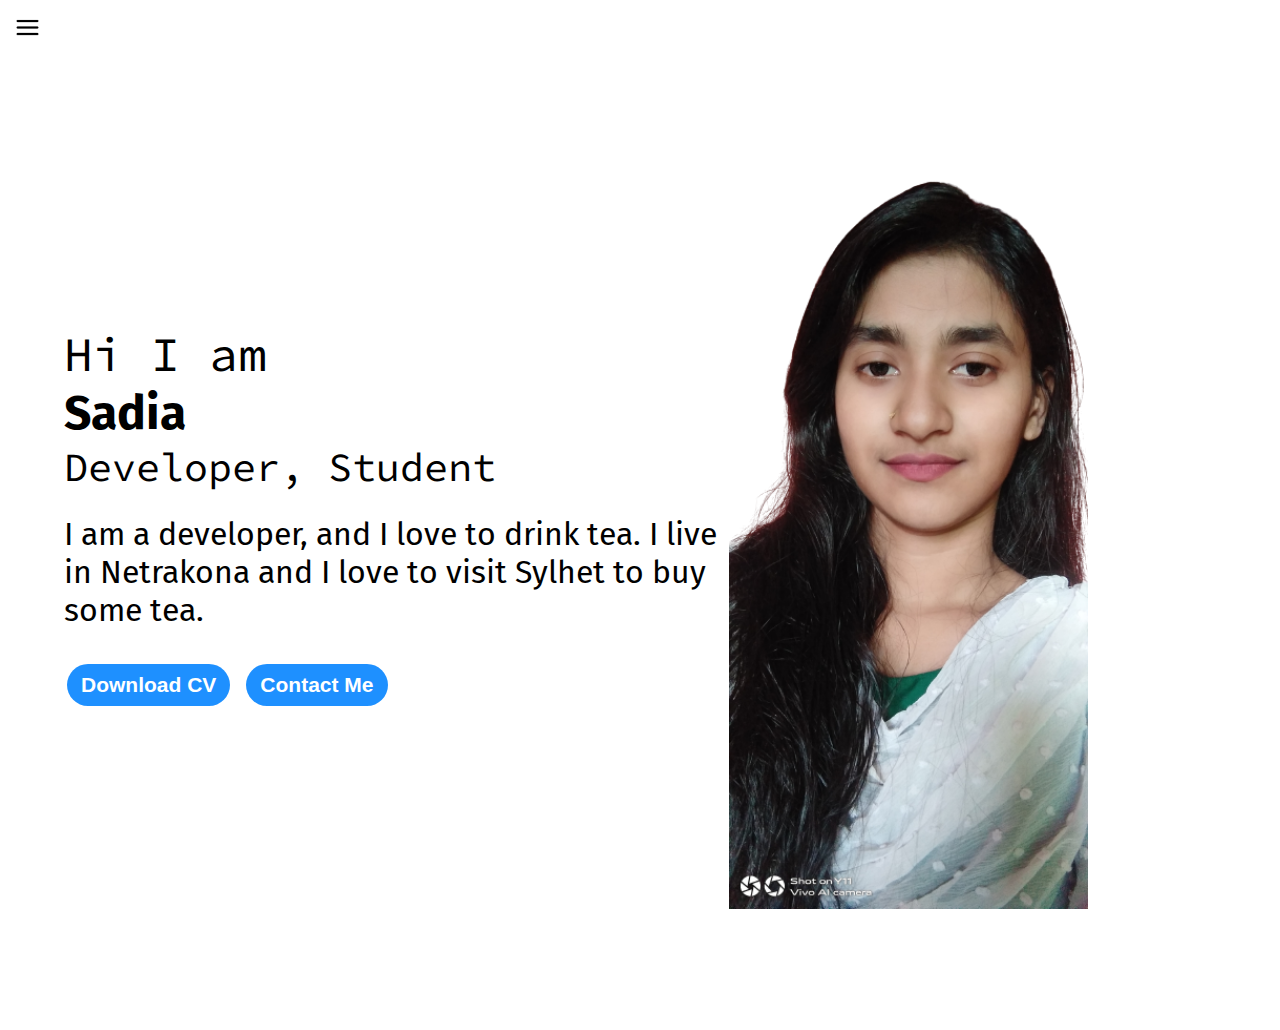
<file: index.html>
<!DOCTYPE html>
<html lang="en">
<head>
    <meta charset="UTF-8">
    <meta name="viewport" content="width=device-width, initial-scale=1.0">
    <title>Portfolio</title>
    <link rel="stylesheet" href="style.css">
</head>
<body>
    <div class="container">
    <div class="sidebar sidebarGo">

        <nav>
            <ul>
                <li><a href="/">Home</a></li>
                <li><a href="intro.html">My Intro</a></li>
                <li><a href="services.html">Services</a></li>
                <li><a href="blog.html">Blog</a></li>
                <li><a href="contact.html">Contact Me</a></li>
            </ul>
        </nav>
    </div>

    <div class="main">
        <div class="hamburger">
            <img class="ham" src="images/menubar.png" alt="" width="35">
            <img class="cross" src="images/cross.png" alt="" width="23">
        </div>
      <div class="infoContainer">
            <div class="devInfo">
               <div class="hello">Hi I am</div>
               <div class="name">Sadia</div>
               <div class="about">Developer, Student</div>
               <div class="moreabout">I am a developer, and I love to drink tea. I live in Netrakona and I love to visit Sylhet to buy some tea. </div>
               <div class="buttons">

                <a href="/cv.txt" target="_blank">
                <button class="btn">Download CV</button></a>
                <a href="/contact.html"><button class="btn">Contact Me</button></a>
               </div>
            </div>
            <div class="devPic">
              <img src="images/Ani.png" alt="Ani">
            </div>
        </div>
    </div>
</div>

<script src="script.js"></script>
</body>
</html>
</file>
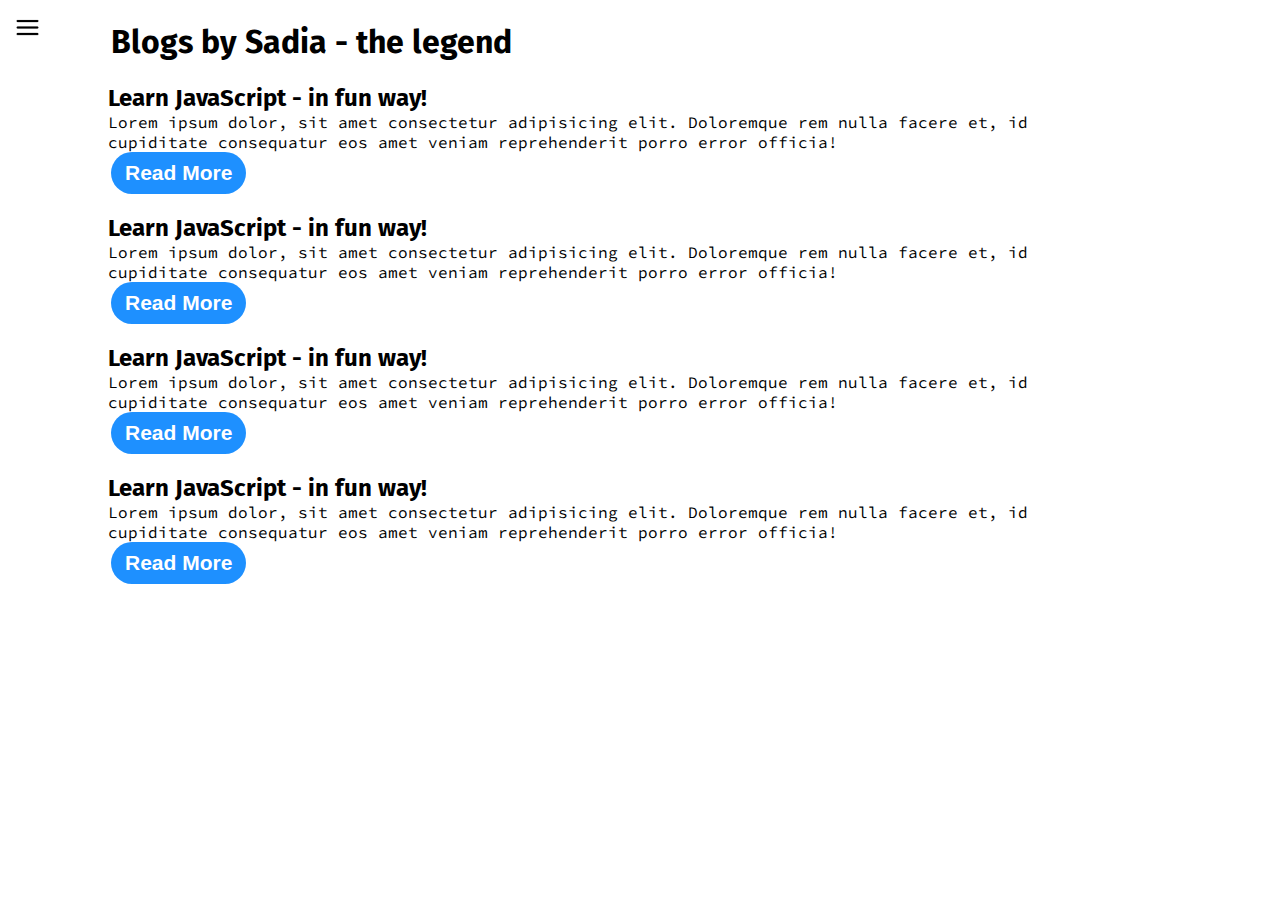
<file: blog.html>
<!DOCTYPE html>
<html lang="en">
<head>
    <meta charset="UTF-8">
    <meta name="viewport" content="width=device-width, initial-scale=1.0">
    <title>Portfolio</title>
    <link rel="stylesheet" href="style.css">
</head>
<body>
    <div class="container">
    <div class="sidebar sidebarGo">

        <nav>
            <ul>
                <li><a href="/">Home</a></li>
                <li><a href="intro.html">My Intro</a></li>
                <li><a href="services.html">Services</a></li>
                <li><a href="blog.html">Blog</a></li>
                <li><a href="contact.html">Contact Me</a></li>
            </ul>
        </nav>
    </div>

    <div class="main">
        <div class="hamburger">
            <img class="ham" src="images/menubar.png" alt="" width="35">
            <img class="cross" src="images/cross.png" alt="" width="23">
        </div>
        <div class="blogContainer">
            <h1>Blogs by Sadia - the legend</h1>
            <div class="blogItem">
                <h2>Learn JavaScript - in fun way!</h2>
                <p>Lorem ipsum dolor, sit amet consectetur adipisicing elit. Doloremque rem nulla facere et, id cupiditate consequatur eos amet veniam reprehenderit porro error officia!</p>
           <button class="btn btn-sm">Read More</button>
            </div>

            <div class="blogItem">
                <h2>Learn JavaScript - in fun way!</h2>
                <p>Lorem ipsum dolor, sit amet consectetur adipisicing elit. Doloremque rem nulla facere et, id cupiditate consequatur eos amet veniam reprehenderit porro error officia!</p>
                <button class="btn btn-sm">Read More</button>
            </div>

            <div class="blogItem">
                <h2>Learn JavaScript - in fun way!</h2>
                <p>Lorem ipsum dolor, sit amet consectetur adipisicing elit. Doloremque rem nulla facere et, id cupiditate consequatur eos amet veniam reprehenderit porro error officia!</p>
                <button class="btn btn-sm">Read More</button>
            </div>

            <div class="blogItem">
                <h2>Learn JavaScript - in fun way!</h2>
                <p>Lorem ipsum dolor, sit amet consectetur adipisicing elit. Doloremque rem nulla facere et, id cupiditate consequatur eos amet veniam reprehenderit porro error officia!</p>
                <button class="btn btn-sm">Read More</button>
            </div>
        </div>
    </div>
</div>

<script src="script.js"></script>
</body>
</html>
</file>
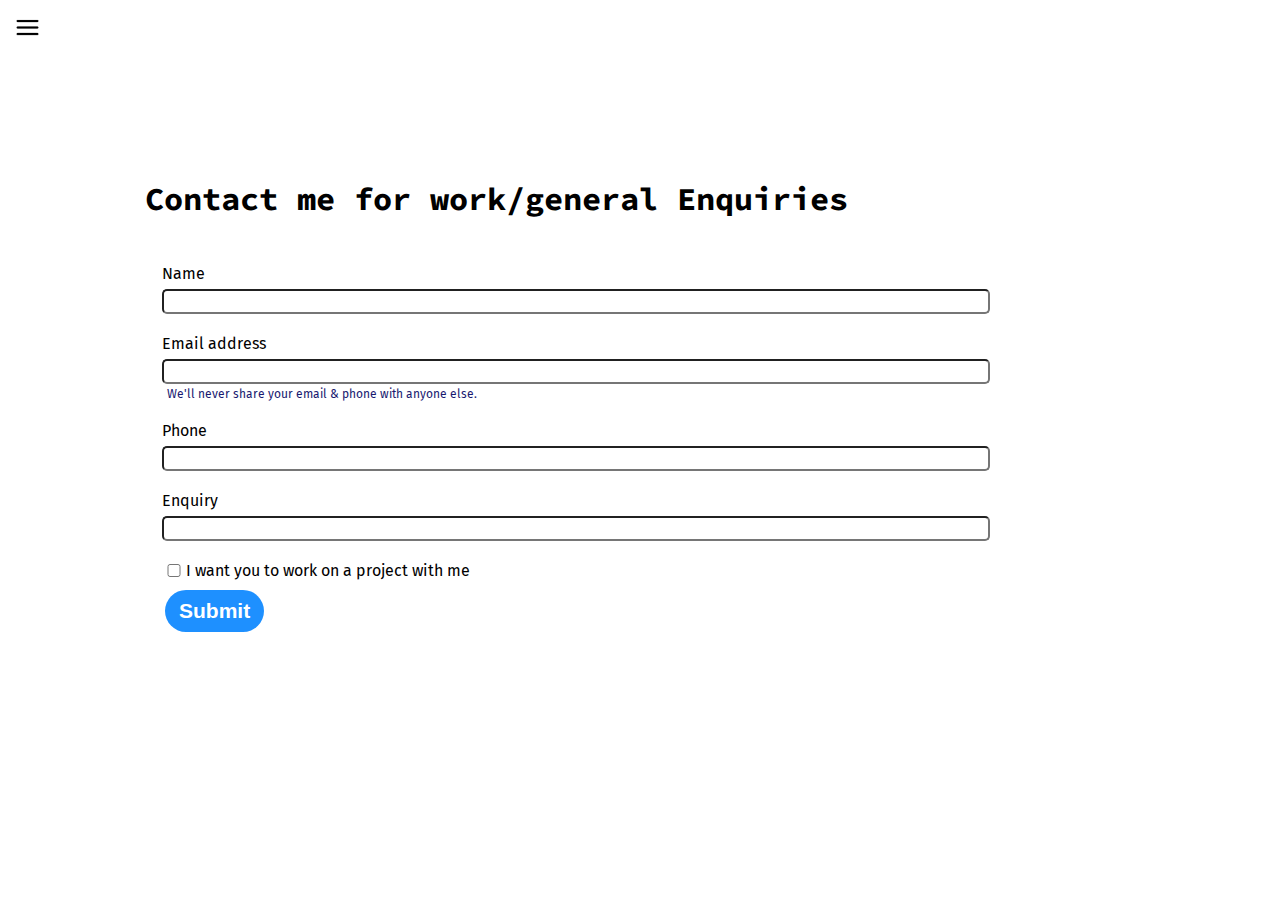
<file: contact.html>
<!DOCTYPE html>
<html lang="en">
<head>
    <meta charset="UTF-8">
    <meta name="viewport" content="width=device-width, initial-scale=1.0">
    <title>Portfolio</title>
    <link rel="stylesheet" href="style.css">
</head>
<body>
    <div class="container">
    <div class="sidebar sidebarGo">

        <nav>
            <ul>
                <li><a href="/">Home</a></li>
                <li><a href="intro.html">My Intro</a></li>
                <li><a href="services.html">Services</a></li>
                <li><a href="blog.html">Blog</a></li>
                <li><a href="contact.html">Contact Me</a></li>
            </ul>
        </nav>
    </div>

    <div class="main">
      <div class="hamburger">
        <img class="ham" src="images/menubar.png" alt="" width="35">
        <img class="cross" src="images/cross.png" alt="" width="23">
    </div>
       <div class="contactForm">
        <h1>Contact me for work/general Enquiries</h1>
        <form>
          <div class="mb-3">
            <label for="clientemail" class="form-label">Name</label>
            <input type="name" class="form-control" id="clientemail" aria-describedby="emailHelp">
            
          </div>
            <div class="mb-3">
              <label for="clientemail" class="form-label">Email address</label>
              <input type="email" class="form-control" id="clientemail" aria-describedby="emailHelp">
              <div id="emailHelp" class="form-text">We'll never share your email & phone with anyone else.</div>
            </div>
            <div class="mb-3">
              <label for="clientphone" class="form-label">Phone</label>
              <input type="phone" class="form-control" id="clientphone">
            </div>
            <div class="mb-3">
              <label for="clientphone" class="form-label">Enquiry</label>
              <input type="text" class="form-control" id="clientphone">
            </div>
            <div class="mb-3" id="form-check">
              <input type="checkbox" class="form-check-input" id="isclient">
              <label class="form-check-label" for="isclient">I want you to work on a project with me</label>
            </div>
            
            <button type="submit" class="btn btn-sm">Submit</button>
          
          </form>
       </div>
    </div>
</div>

<script src="script.js"></script>
</body>
</html>
</file>
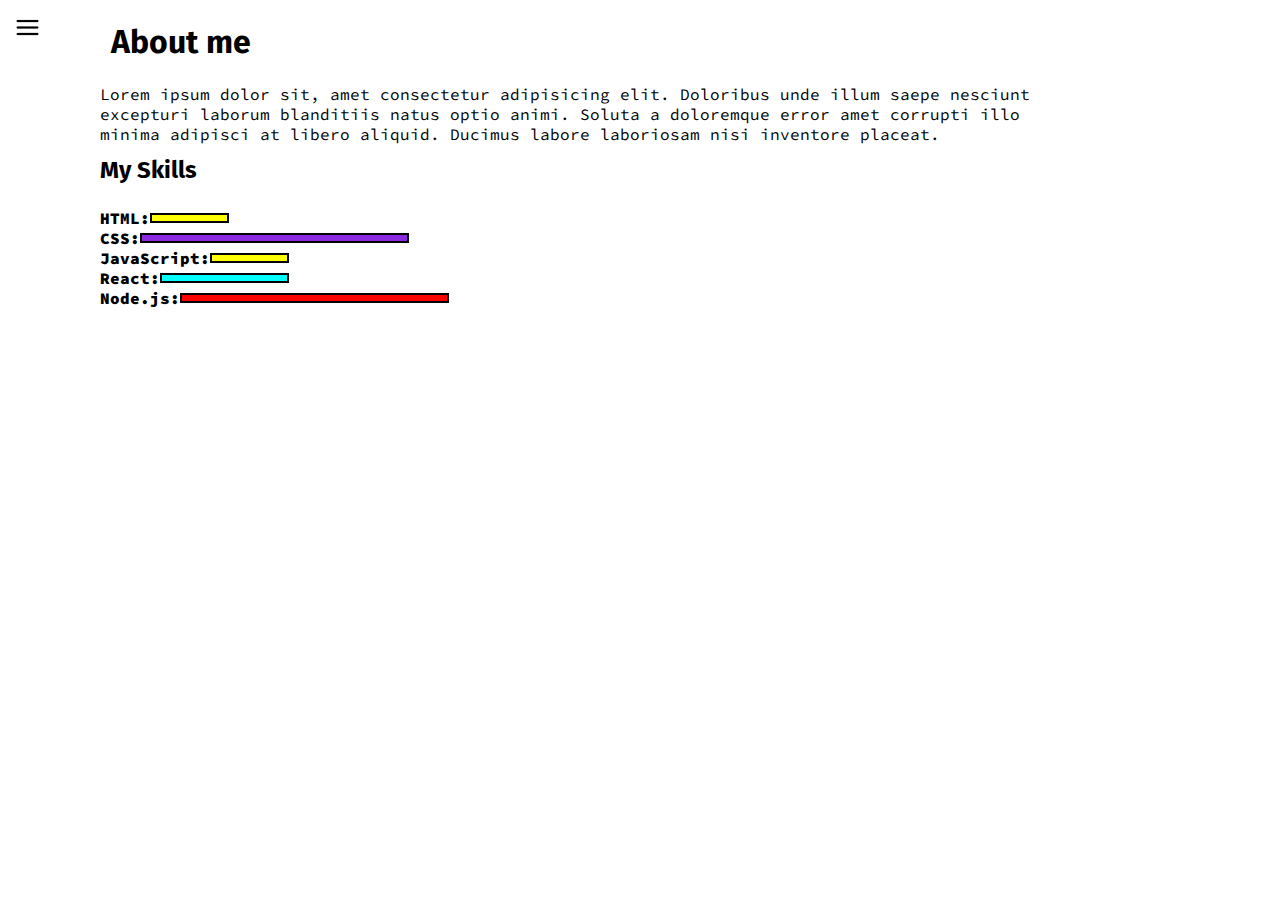
<file: intro.html>
<!DOCTYPE html>
<html lang="en">
  <head>
    <meta charset="UTF-8" />
    <meta name="viewport" content="width=device-width, initial-scale=1.0" />
    <title>Portfolio</title>
    <link rel="stylesheet" href="style.css" />
  </head>
  <body>
    <div class="container">
      <div class="sidebar sidebarGo">
        <nav>
          <ul>
            <li><a href="/">Home</a></li>
            <li><a href="intro.html">My Intro</a></li>
            <li><a href="services.html">Services</a></li>
            <li><a href="blog.html">Blog</a></li>
            <li><a href="contact.html">Contact Me</a></li>
          </ul>
        </nav>
      </div>

      <div class="main">
        <div class="hamburger">
          <img class="ham" src="images/menubar.png" alt="" width="35">
          <img class="cross" src="images/cross.png" alt="" width="23">
      </div>
        <div class="intro">
        <h1>About me</h1>
        <p>
          Lorem ipsum dolor sit, amet consectetur adipisicing elit. Doloribus
          unde illum saepe nesciunt excepturi laborum blanditiis natus optio
          animi. Soluta a doloremque error amet corrupti illo minima adipisci at
          libero aliquid. Ducimus labore laboriosam nisi inventore placeat.
        </p>
        <h2>My Skills</h2>
        <div class="skillContainer">

         <div class="skillItem"> HTML:   <div class="skill t5"></div></div>

         <div class="skillItem">CSS:<div class="skill hundred"></div></div>

         <div class="skillItem">JavaScript:<div class="skill t5"></div></div>

         <div class="skillItem"> React:   <div class="skill fifty"></div></div>

         <div class="skillItem">  Node.js: <div class="skill"></div></div>

        </div>
       <!--TODO: Create a gallery for my projects-->
        </div>
      </div>
    </div>

    <script src="script.js"></script>
  </body>
</html>
</file>
<file: style.css>
@import url('https://fonts.googleapis.com/css2?family=Fira+Sans:wght@300&display=swap');
  @import url('https://fonts.googleapis.com/css2?family=Fira+Sans:wght@300&family=Source+Code+Pro&display=swap');



*{
    margin: 0;
    padding: 0;
}
.sidebar{
    position: absolute;
    background-color: rgb(223, 218, 218);
    height: 100vh;
    font-family:'Fira Sans', sans-serif;
    transition:transform 0.3s ease-in;
    
}

.sidebar nav{
    padding: 45px;

}
.sidebar nav li{
    list-style: none;
    font-size: 30px;
    padding: 33px 0;
}

.sidebar nav li a{
   text-decoration: none;
   color: black;

}

.main{
    /* background-color: yellow; */
    width: 90vw;
}

.container{
    display: flex;
}

.infoContainer{
    /* background-color:rgb(202,9,128); */
    height: 58vw;
    width:80vw;
    margin: 144px auto;
    display: flex;
    justify-content: space-around;

}

.devPic img{
    height: 85vh;

}

.devInfo{
    font-size: 16px;
    display: flex;
    justify-content: center;
    flex-direction: column;
    font-family: 'Source Code Pro', monospace;
}

.hello{
    font-size: 3em;
   
}

.name{
    font-size: 3em;
    font-weight: bold;
    font-family: 'Fira Sans', sans-serif;
}

.about{
   font-size: 2.5em;
}

.moreabout{
    font-size:2em ;
    font-family: 'Fira Sans', sans-serif;
    margin-top:23px ;
}

.buttons{
    margin-top:2.2em ;
}

.btn{
    margin-top: 34px;
}

.btn-sm{
    font-size: 10px;
    padding: 7px 13px;
    margin: 10px 0;
    
}

.btn{
    padding: 9px 14px;
    border-radius: 22px;
    color: white;
    background-color: dodgerblue;
    font-weight: bold;
    font-size: 21px;
    margin: 0 3px;
    border: none;
    cursor: pointer;
}
.btn:hover{
    color: dodgerblue;
    background-color: white;
    border:1px solid dodgerblue;
}

/* contact page */

.contactForm{
    padding:0 34px;
    padding-top: 144px;
    font-family: 'Fira Sans', sans-serif;
    margin: 0 88px;
}

.contactForm h1{
    font-family: 'Source Code Pro', monospace;
    padding: 12px 0;
    
}

.contactForm form div{
    padding: 10px 0;
    display: flex;
    flex-direction: column;
}

.contactForm form div input{
    /* width: 40vh; */
    border-radius: 5px;
    margin: 6px 0 0 0;
    padding: 3px;
}
.contactForm form{
    margin: 0 40px;
}

#emailHelp{
    font-size:12px;
    color: midnightblue;
    margin: 0 5px;
    padding: 3px 0 0 0;
}

#form-check{
   flex-direction: row; 
}
#form-check input{
  width: 24px; 
  margin: 3px 0; 
}

/* blog */

.blogContainer{
    margin: 0 88px;
}

.blogItem{
margin: 20px;
font-family:'Fira Sans', sans-serif ;
}

 h1{
    font-family:'Fira Sans', sans-serif ;
    margin: 23px;
}

 p{
    font-family: 'Source Code Pro', monospace;
}

/* Intro page */

.intro{
    margin: 0 88px;
}
.intro h2{
    font-family:'Fira Sans', sans-serif ;
    margin: 12px;
}

.intro p{
    font-family: 'Source Code Pro', monospace;
    margin: 12px;
}

.skillContainer{
    padding: 12px;
}

.skillItem{
    font-family: 'Source Code Pro', monospace;
    font-weight: 900;
    display: flex; 
    align-items: center;
}

.skill{
    width: 265px;
    height: 6px;
    background-color: red;
    border: 2px solid black;
}

.hundred{
    width: 265px;
    background-color: blueviolet;
}
.fifty{
    width: 125px;
    background-color:aqua ;
}
.t5{
    width: 75px;
    background-color: yellow;
}
.sidebarGo{
    transform: translate(-443px,0px);
    position: absolute;
}

.hamburger{
  position: absolute;
  cursor: pointer;
  top: 10px;
  left: 10px;
}

.cross{
    margin-left: 155px; ; 
}



/* responsiveness */
</file>
